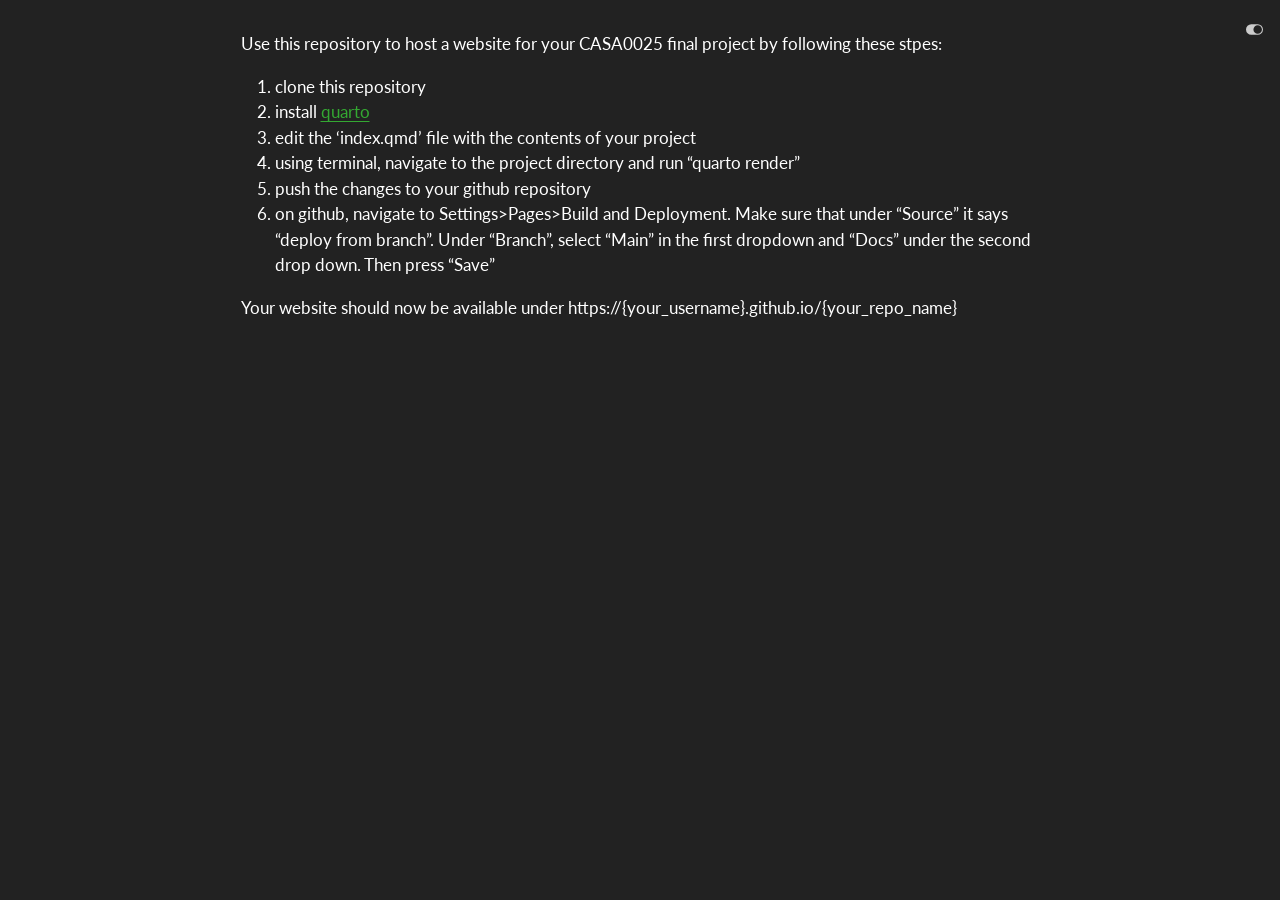
<file: docs/readme.html>
<!DOCTYPE html>
<html xmlns="http://www.w3.org/1999/xhtml" lang="en" xml:lang="en"><head>

<meta charset="utf-8">
<meta name="generator" content="quarto-1.3.326">

<meta name="viewport" content="width=device-width, initial-scale=1.0, user-scalable=yes">


<title>readme</title>
<style>
code{white-space: pre-wrap;}
span.smallcaps{font-variant: small-caps;}
div.columns{display: flex; gap: min(4vw, 1.5em);}
div.column{flex: auto; overflow-x: auto;}
div.hanging-indent{margin-left: 1.5em; text-indent: -1.5em;}
ul.task-list{list-style: none;}
ul.task-list li input[type="checkbox"] {
  width: 0.8em;
  margin: 0 0.8em 0.2em -1em; /* quarto-specific, see https://github.com/quarto-dev/quarto-cli/issues/4556 */ 
  vertical-align: middle;
}
</style>


<script src="site_libs/quarto-nav/quarto-nav.js"></script>
<script src="site_libs/clipboard/clipboard.min.js"></script>
<script src="site_libs/quarto-search/autocomplete.umd.js"></script>
<script src="site_libs/quarto-search/fuse.min.js"></script>
<script src="site_libs/quarto-search/quarto-search.js"></script>
<meta name="quarto:offset" content="./">
<script src="site_libs/quarto-html/quarto.js"></script>
<script src="site_libs/quarto-html/popper.min.js"></script>
<script src="site_libs/quarto-html/tippy.umd.min.js"></script>
<script src="site_libs/quarto-html/anchor.min.js"></script>
<link href="site_libs/quarto-html/tippy.css" rel="stylesheet">
<link href="site_libs/quarto-html/quarto-syntax-highlighting.css" rel="stylesheet" class="quarto-color-scheme" id="quarto-text-highlighting-styles">
<link href="site_libs/quarto-html/quarto-syntax-highlighting-dark.css" rel="stylesheet" class="quarto-color-scheme quarto-color-alternate" id="quarto-text-highlighting-styles">
<script src="site_libs/bootstrap/bootstrap.min.js"></script>
<link href="site_libs/bootstrap/bootstrap-icons.css" rel="stylesheet">
<link href="site_libs/bootstrap/bootstrap.min.css" rel="stylesheet" class="quarto-color-scheme" id="quarto-bootstrap" data-mode="light">
<link href="site_libs/bootstrap/bootstrap-dark.min.css" rel="stylesheet" class="quarto-color-scheme quarto-color-alternate" id="quarto-bootstrap" data-mode="dark">
<script id="quarto-search-options" type="application/json">{
  "location": "sidebar",
  "copy-button": false,
  "collapse-after": 3,
  "panel-placement": "start",
  "type": "textbox",
  "limit": 20,
  "language": {
    "search-no-results-text": "No results",
    "search-matching-documents-text": "matching documents",
    "search-copy-link-title": "Copy link to search",
    "search-hide-matches-text": "Hide additional matches",
    "search-more-match-text": "more match in this document",
    "search-more-matches-text": "more matches in this document",
    "search-clear-button-title": "Clear",
    "search-detached-cancel-button-title": "Cancel",
    "search-submit-button-title": "Submit"
  }
}</script>


</head>

<body class="fullcontent">

<div id="quarto-search-results"></div>
<!-- content -->
<div id="quarto-content" class="quarto-container page-columns page-rows-contents page-layout-article">
<!-- sidebar -->
<!-- margin-sidebar -->
    
<!-- main -->
<main class="content" id="quarto-document-content">



<p>Use this repository to host a website for your CASA0025 final project by following these stpes:</p>
<ol type="1">
<li>clone this repository</li>
<li>install <a href="https://quarto.org/docs/download/">quarto</a></li>
<li>edit the ‘index.qmd’ file with the contents of your project</li>
<li>using terminal, navigate to the project directory and run “quarto render”</li>
<li>push the changes to your github repository</li>
<li>on github, navigate to Settings&gt;Pages&gt;Build and Deployment. Make sure that under “Source” it says “deploy from branch”. Under “Branch”, select “Main” in the first dropdown and “Docs” under the second drop down. Then press “Save”</li>
</ol>
<p>Your website should now be available under https://{your_username}.github.io/{your_repo_name}</p>



</main> <!-- /main -->
<script id="quarto-html-after-body" type="application/javascript">
window.document.addEventListener("DOMContentLoaded", function (event) {
  const toggleBodyColorMode = (bsSheetEl) => {
    const mode = bsSheetEl.getAttribute("data-mode");
    const bodyEl = window.document.querySelector("body");
    if (mode === "dark") {
      bodyEl.classList.add("quarto-dark");
      bodyEl.classList.remove("quarto-light");
    } else {
      bodyEl.classList.add("quarto-light");
      bodyEl.classList.remove("quarto-dark");
    }
  }
  const toggleBodyColorPrimary = () => {
    const bsSheetEl = window.document.querySelector("link#quarto-bootstrap");
    if (bsSheetEl) {
      toggleBodyColorMode(bsSheetEl);
    }
  }
  toggleBodyColorPrimary();  
  const disableStylesheet = (stylesheets) => {
    for (let i=0; i < stylesheets.length; i++) {
      const stylesheet = stylesheets[i];
      stylesheet.rel = 'prefetch';
    }
  }
  const enableStylesheet = (stylesheets) => {
    for (let i=0; i < stylesheets.length; i++) {
      const stylesheet = stylesheets[i];
      stylesheet.rel = 'stylesheet';
    }
  }
  const manageTransitions = (selector, allowTransitions) => {
    const els = window.document.querySelectorAll(selector);
    for (let i=0; i < els.length; i++) {
      const el = els[i];
      if (allowTransitions) {
        el.classList.remove('notransition');
      } else {
        el.classList.add('notransition');
      }
    }
  }
  const toggleColorMode = (alternate) => {
    // Switch the stylesheets
    const alternateStylesheets = window.document.querySelectorAll('link.quarto-color-scheme.quarto-color-alternate');
    manageTransitions('#quarto-margin-sidebar .nav-link', false);
    if (alternate) {
      enableStylesheet(alternateStylesheets);
      for (const sheetNode of alternateStylesheets) {
        if (sheetNode.id === "quarto-bootstrap") {
          toggleBodyColorMode(sheetNode);
        }
      }
    } else {
      disableStylesheet(alternateStylesheets);
      toggleBodyColorPrimary();
    }
    manageTransitions('#quarto-margin-sidebar .nav-link', true);
    // Switch the toggles
    const toggles = window.document.querySelectorAll('.quarto-color-scheme-toggle');
    for (let i=0; i < toggles.length; i++) {
      const toggle = toggles[i];
      if (toggle) {
        if (alternate) {
          toggle.classList.add("alternate");     
        } else {
          toggle.classList.remove("alternate");
        }
      }
    }
    // Hack to workaround the fact that safari doesn't
    // properly recolor the scrollbar when toggling (#1455)
    if (navigator.userAgent.indexOf('Safari') > 0 && navigator.userAgent.indexOf('Chrome') == -1) {
      manageTransitions("body", false);
      window.scrollTo(0, 1);
      setTimeout(() => {
        window.scrollTo(0, 0);
        manageTransitions("body", true);
      }, 40);  
    }
  }
  const isFileUrl = () => { 
    return window.location.protocol === 'file:';
  }
  const hasAlternateSentinel = () => {  
    let styleSentinel = getColorSchemeSentinel();
    if (styleSentinel !== null) {
      return styleSentinel === "alternate";
    } else {
      return false;
    }
  }
  const setStyleSentinel = (alternate) => {
    const value = alternate ? "alternate" : "default";
    if (!isFileUrl()) {
      window.localStorage.setItem("quarto-color-scheme", value);
    } else {
      localAlternateSentinel = value;
    }
  }
  const getColorSchemeSentinel = () => {
    if (!isFileUrl()) {
      const storageValue = window.localStorage.getItem("quarto-color-scheme");
      return storageValue != null ? storageValue : localAlternateSentinel;
    } else {
      return localAlternateSentinel;
    }
  }
  let localAlternateSentinel = 'alternate';
  // Dark / light mode switch
  window.quartoToggleColorScheme = () => {
    // Read the current dark / light value 
    let toAlternate = !hasAlternateSentinel();
    toggleColorMode(toAlternate);
    setStyleSentinel(toAlternate);
  };
  // Ensure there is a toggle, if there isn't float one in the top right
  if (window.document.querySelector('.quarto-color-scheme-toggle') === null) {
    const a = window.document.createElement('a');
    a.classList.add('top-right');
    a.classList.add('quarto-color-scheme-toggle');
    a.href = "";
    a.onclick = function() { try { window.quartoToggleColorScheme(); } catch {} return false; };
    const i = window.document.createElement("i");
    i.classList.add('bi');
    a.appendChild(i);
    window.document.body.appendChild(a);
  }
  // Switch to dark mode if need be
  if (hasAlternateSentinel()) {
    toggleColorMode(true);
  } else {
    toggleColorMode(false);
  }
  const icon = "";
  const anchorJS = new window.AnchorJS();
  anchorJS.options = {
    placement: 'right',
    icon: icon
  };
  anchorJS.add('.anchored');
  const isCodeAnnotation = (el) => {
    for (const clz of el.classList) {
      if (clz.startsWith('code-annotation-')) {                     
        return true;
      }
    }
    return false;
  }
  const clipboard = new window.ClipboardJS('.code-copy-button', {
    text: function(trigger) {
      const codeEl = trigger.previousElementSibling.cloneNode(true);
      for (const childEl of codeEl.children) {
        if (isCodeAnnotation(childEl)) {
          childEl.remove();
        }
      }
      return codeEl.innerText;
    }
  });
  clipboard.on('success', function(e) {
    // button target
    const button = e.trigger;
    // don't keep focus
    button.blur();
    // flash "checked"
    button.classList.add('code-copy-button-checked');
    var currentTitle = button.getAttribute("title");
    button.setAttribute("title", "Copied!");
    let tooltip;
    if (window.bootstrap) {
      button.setAttribute("data-bs-toggle", "tooltip");
      button.setAttribute("data-bs-placement", "left");
      button.setAttribute("data-bs-title", "Copied!");
      tooltip = new bootstrap.Tooltip(button, 
        { trigger: "manual", 
          customClass: "code-copy-button-tooltip",
          offset: [0, -8]});
      tooltip.show();    
    }
    setTimeout(function() {
      if (tooltip) {
        tooltip.hide();
        button.removeAttribute("data-bs-title");
        button.removeAttribute("data-bs-toggle");
        button.removeAttribute("data-bs-placement");
      }
      button.setAttribute("title", currentTitle);
      button.classList.remove('code-copy-button-checked');
    }, 1000);
    // clear code selection
    e.clearSelection();
  });
  function tippyHover(el, contentFn) {
    const config = {
      allowHTML: true,
      content: contentFn,
      maxWidth: 500,
      delay: 100,
      arrow: false,
      appendTo: function(el) {
          return el.parentElement;
      },
      interactive: true,
      interactiveBorder: 10,
      theme: 'quarto',
      placement: 'bottom-start'
    };
    window.tippy(el, config); 
  }
  const noterefs = window.document.querySelectorAll('a[role="doc-noteref"]');
  for (var i=0; i<noterefs.length; i++) {
    const ref = noterefs[i];
    tippyHover(ref, function() {
      // use id or data attribute instead here
      let href = ref.getAttribute('data-footnote-href') || ref.getAttribute('href');
      try { href = new URL(href).hash; } catch {}
      const id = href.replace(/^#\/?/, "");
      const note = window.document.getElementById(id);
      return note.innerHTML;
    });
  }
      let selectedAnnoteEl;
      const selectorForAnnotation = ( cell, annotation) => {
        let cellAttr = 'data-code-cell="' + cell + '"';
        let lineAttr = 'data-code-annotation="' +  annotation + '"';
        const selector = 'span[' + cellAttr + '][' + lineAttr + ']';
        return selector;
      }
      const selectCodeLines = (annoteEl) => {
        const doc = window.document;
        const targetCell = annoteEl.getAttribute("data-target-cell");
        const targetAnnotation = annoteEl.getAttribute("data-target-annotation");
        const annoteSpan = window.document.querySelector(selectorForAnnotation(targetCell, targetAnnotation));
        const lines = annoteSpan.getAttribute("data-code-lines").split(",");
        const lineIds = lines.map((line) => {
          return targetCell + "-" + line;
        })
        let top = null;
        let height = null;
        let parent = null;
        if (lineIds.length > 0) {
            //compute the position of the single el (top and bottom and make a div)
            const el = window.document.getElementById(lineIds[0]);
            top = el.offsetTop;
            height = el.offsetHeight;
            parent = el.parentElement.parentElement;
          if (lineIds.length > 1) {
            const lastEl = window.document.getElementById(lineIds[lineIds.length - 1]);
            const bottom = lastEl.offsetTop + lastEl.offsetHeight;
            height = bottom - top;
          }
          if (top !== null && height !== null && parent !== null) {
            // cook up a div (if necessary) and position it 
            let div = window.document.getElementById("code-annotation-line-highlight");
            if (div === null) {
              div = window.document.createElement("div");
              div.setAttribute("id", "code-annotation-line-highlight");
              div.style.position = 'absolute';
              parent.appendChild(div);
            }
            div.style.top = top - 2 + "px";
            div.style.height = height + 4 + "px";
            let gutterDiv = window.document.getElementById("code-annotation-line-highlight-gutter");
            if (gutterDiv === null) {
              gutterDiv = window.document.createElement("div");
              gutterDiv.setAttribute("id", "code-annotation-line-highlight-gutter");
              gutterDiv.style.position = 'absolute';
              const codeCell = window.document.getElementById(targetCell);
              const gutter = codeCell.querySelector('.code-annotation-gutter');
              gutter.appendChild(gutterDiv);
            }
            gutterDiv.style.top = top - 2 + "px";
            gutterDiv.style.height = height + 4 + "px";
          }
          selectedAnnoteEl = annoteEl;
        }
      };
      const unselectCodeLines = () => {
        const elementsIds = ["code-annotation-line-highlight", "code-annotation-line-highlight-gutter"];
        elementsIds.forEach((elId) => {
          const div = window.document.getElementById(elId);
          if (div) {
            div.remove();
          }
        });
        selectedAnnoteEl = undefined;
      };
      // Attach click handler to the DT
      const annoteDls = window.document.querySelectorAll('dt[data-target-cell]');
      for (const annoteDlNode of annoteDls) {
        annoteDlNode.addEventListener('click', (event) => {
          const clickedEl = event.target;
          if (clickedEl !== selectedAnnoteEl) {
            unselectCodeLines();
            const activeEl = window.document.querySelector('dt[data-target-cell].code-annotation-active');
            if (activeEl) {
              activeEl.classList.remove('code-annotation-active');
            }
            selectCodeLines(clickedEl);
            clickedEl.classList.add('code-annotation-active');
          } else {
            // Unselect the line
            unselectCodeLines();
            clickedEl.classList.remove('code-annotation-active');
          }
        });
      }
  const findCites = (el) => {
    const parentEl = el.parentElement;
    if (parentEl) {
      const cites = parentEl.dataset.cites;
      if (cites) {
        return {
          el,
          cites: cites.split(' ')
        };
      } else {
        return findCites(el.parentElement)
      }
    } else {
      return undefined;
    }
  };
  var bibliorefs = window.document.querySelectorAll('a[role="doc-biblioref"]');
  for (var i=0; i<bibliorefs.length; i++) {
    const ref = bibliorefs[i];
    const citeInfo = findCites(ref);
    if (citeInfo) {
      tippyHover(citeInfo.el, function() {
        var popup = window.document.createElement('div');
        citeInfo.cites.forEach(function(cite) {
          var citeDiv = window.document.createElement('div');
          citeDiv.classList.add('hanging-indent');
          citeDiv.classList.add('csl-entry');
          var biblioDiv = window.document.getElementById('ref-' + cite);
          if (biblioDiv) {
            citeDiv.innerHTML = biblioDiv.innerHTML;
          }
          popup.appendChild(citeDiv);
        });
        return popup.innerHTML;
      });
    }
  }
});
</script>
</div> <!-- /content -->



</body></html>
</file>
<file: docs/site_libs/quarto-html/tippy.css>
.tippy-box[data-animation=fade][data-state=hidden]{opacity:0}[data-tippy-root]{max-width:calc(100vw - 10px)}.tippy-box{position:relative;background-color:#333;color:#fff;border-radius:4px;font-size:14px;line-height:1.4;white-space:normal;outline:0;transition-property:transform,visibility,opacity}.tippy-box[data-placement^=top]>.tippy-arrow{bottom:0}.tippy-box[data-placement^=top]>.tippy-arrow:before{bottom:-7px;left:0;border-width:8px 8px 0;border-top-color:initial;transform-origin:center top}.tippy-box[data-placement^=bottom]>.tippy-arrow{top:0}.tippy-box[data-placement^=bottom]>.tippy-arrow:before{top:-7px;left:0;border-width:0 8px 8px;border-bottom-color:initial;transform-origin:center bottom}.tippy-box[data-placement^=left]>.tippy-arrow{right:0}.tippy-box[data-placement^=left]>.tippy-arrow:before{border-width:8px 0 8px 8px;border-left-color:initial;right:-7px;transform-origin:center left}.tippy-box[data-placement^=right]>.tippy-arrow{left:0}.tippy-box[data-placement^=right]>.tippy-arrow:before{left:-7px;border-width:8px 8px 8px 0;border-right-color:initial;transform-origin:center right}.tippy-box[data-inertia][data-state=visible]{transition-timing-function:cubic-bezier(.54,1.5,.38,1.11)}.tippy-arrow{width:16px;height:16px;color:#333}.tippy-arrow:before{content:"";position:absolute;border-color:transparent;border-style:solid}.tippy-content{position:relative;padding:5px 9px;z-index:1}
</file>
<file: docs/site_libs/quarto-html/quarto-syntax-highlighting.css>
/* quarto syntax highlight colors */
:root {
  --quarto-hl-al-color: #ff5555;
  --quarto-hl-an-color: #75715e;
  --quarto-hl-at-color: #f92672;
  --quarto-hl-bn-color: #ae81ff;
  --quarto-hl-bu-color: #66D9EF;
  --quarto-hl-ch-color: #e6db74;
  --quarto-hl-co-color: #75715e;
  --quarto-hl-cv-color: #75715e;
  --quarto-hl-cn-color: #ae81ff;
  --quarto-hl-cf-color: #f92672;
  --quarto-hl-dt-color: #66d9ef;
  --quarto-hl-dv-color: #ae81ff;
  --quarto-hl-do-color: #75715e;
  --quarto-hl-er-color: #ff5555;
  --quarto-hl-ex-color: #a6e22e;
  --quarto-hl-fl-color: #ae81ff;
  --quarto-hl-fu-color: #a6e22e;
  --quarto-hl-im-color: #f92672;
  --quarto-hl-in-color: #f1fa8c;
  --quarto-hl-kw-color: #f92672;
  --quarto-hl-op-color: #f8f8f2;
  --quarto-hl-pp-color: #f92672;
  --quarto-hl-re-color: #75715e;
  --quarto-hl-sc-color: #ae81ff;
  --quarto-hl-ss-color: #e6db74;
  --quarto-hl-st-color: #e6db74;
  --quarto-hl-va-color: #f8f8f2;
  --quarto-hl-vs-color: #e6db74;
  --quarto-hl-wa-color: #ff5555;
}

/* other quarto variables */
:root {
  --quarto-font-monospace: SFMono-Regular, Menlo, Monaco, Consolas, "Liberation Mono", "Courier New", monospace;
}

code span.al {
  font-weight: bold;
  color: #ff5555;
}

code span.an {
  color: #75715e;
}

code span.at {
  color: #f92672;
}

code span.bn {
  color: #ae81ff;
}

code span.bu {
  color: #66D9EF;
}

code span.ch {
  color: #e6db74;
}

code span.co {
  color: #75715e;
}

code span.cv {
  color: #75715e;
}

code span.cn {
  color: #ae81ff;
}

code span.cf {
  color: #f92672;
}

code span.dt {
  font-style: italic;
  color: #66d9ef;
}

code span.dv {
  color: #ae81ff;
}

code span.do {
  color: #75715e;
}

code span.er {
  color: #ff5555;
  text-decoration: underline;
}

code span.ex {
  font-weight: bold;
  color: #a6e22e;
}

code span.fl {
  color: #ae81ff;
}

code span.fu {
  color: #a6e22e;
}

code span.im {
  color: #f92672;
}

code span.in {
  color: #f1fa8c;
}

code span.kw {
  color: #f92672;
}

pre > code.sourceCode > span {
  color: #f8f8f2;
}

code span {
  color: #f8f8f2;
}

code.sourceCode > span {
  color: #f8f8f2;
}

div.sourceCode,
div.sourceCode pre.sourceCode {
  color: #f8f8f2;
}

code span.op {
  color: #f8f8f2;
}

code span.pp {
  color: #f92672;
}

code span.re {
  color: #75715e;
}

code span.sc {
  color: #ae81ff;
}

code span.ss {
  color: #e6db74;
}

code span.st {
  color: #e6db74;
}

code span.va {
  color: #f8f8f2;
}

code span.vs {
  color: #e6db74;
}

code span.wa {
  color: #ff5555;
}

.prevent-inlining {
  content: "</";
}

/*# sourceMappingURL=debc5d5d77c3f9108843748ff7464032.css.map */
</file>
<file: docs/site_libs/quarto-html/quarto-syntax-highlighting-dark.css>
/* quarto syntax highlight colors */
:root {
  --quarto-hl-al-color: #ff5555;
  --quarto-hl-an-color: #75715e;
  --quarto-hl-at-color: #f92672;
  --quarto-hl-bn-color: #ae81ff;
  --quarto-hl-bu-color: #66D9EF;
  --quarto-hl-ch-color: #e6db74;
  --quarto-hl-co-color: #75715e;
  --quarto-hl-cv-color: #75715e;
  --quarto-hl-cn-color: #ae81ff;
  --quarto-hl-cf-color: #f92672;
  --quarto-hl-dt-color: #66d9ef;
  --quarto-hl-dv-color: #ae81ff;
  --quarto-hl-do-color: #75715e;
  --quarto-hl-er-color: #ff5555;
  --quarto-hl-ex-color: #a6e22e;
  --quarto-hl-fl-color: #ae81ff;
  --quarto-hl-fu-color: #a6e22e;
  --quarto-hl-im-color: #f92672;
  --quarto-hl-in-color: #f1fa8c;
  --quarto-hl-kw-color: #f92672;
  --quarto-hl-op-color: #f8f8f2;
  --quarto-hl-pp-color: #f92672;
  --quarto-hl-re-color: #75715e;
  --quarto-hl-sc-color: #ae81ff;
  --quarto-hl-ss-color: #e6db74;
  --quarto-hl-st-color: #e6db74;
  --quarto-hl-va-color: #f8f8f2;
  --quarto-hl-vs-color: #e6db74;
  --quarto-hl-wa-color: #ff5555;
}

/* other quarto variables */
:root {
  --quarto-font-monospace: SFMono-Regular, Menlo, Monaco, Consolas, "Liberation Mono", "Courier New", monospace;
}

code span.al {
  font-weight: bold;
  color: #ff5555;
}

code span.an {
  color: #75715e;
}

code span.at {
  color: #f92672;
}

code span.bn {
  color: #ae81ff;
}

code span.bu {
  color: #66D9EF;
}

code span.ch {
  color: #e6db74;
}

code span.co {
  color: #75715e;
}

code span.cv {
  color: #75715e;
}

code span.cn {
  color: #ae81ff;
}

code span.cf {
  color: #f92672;
}

code span.dt {
  font-style: italic;
  color: #66d9ef;
}

code span.dv {
  color: #ae81ff;
}

code span.do {
  color: #75715e;
}

code span.er {
  color: #ff5555;
  text-decoration: underline;
}

code span.ex {
  font-weight: bold;
  color: #a6e22e;
}

code span.fl {
  color: #ae81ff;
}

code span.fu {
  color: #a6e22e;
}

code span.im {
  color: #f92672;
}

code span.in {
  color: #f1fa8c;
}

code span.kw {
  color: #f92672;
}

pre > code.sourceCode > span {
  color: #f8f8f2;
}

code span {
  color: #f8f8f2;
}

code.sourceCode > span {
  color: #f8f8f2;
}

div.sourceCode,
div.sourceCode pre.sourceCode {
  color: #f8f8f2;
}

code span.op {
  color: #f8f8f2;
}

code span.pp {
  color: #f92672;
}

code span.re {
  color: #75715e;
}

code span.sc {
  color: #ae81ff;
}

code span.ss {
  color: #e6db74;
}

code span.st {
  color: #e6db74;
}

code span.va {
  color: #f8f8f2;
}

code span.vs {
  color: #e6db74;
}

code span.wa {
  color: #ff5555;
}

.prevent-inlining {
  content: "</";
}

/*# sourceMappingURL=935a306eefa94366c21e1a970dddb765.css.map */
</file>
